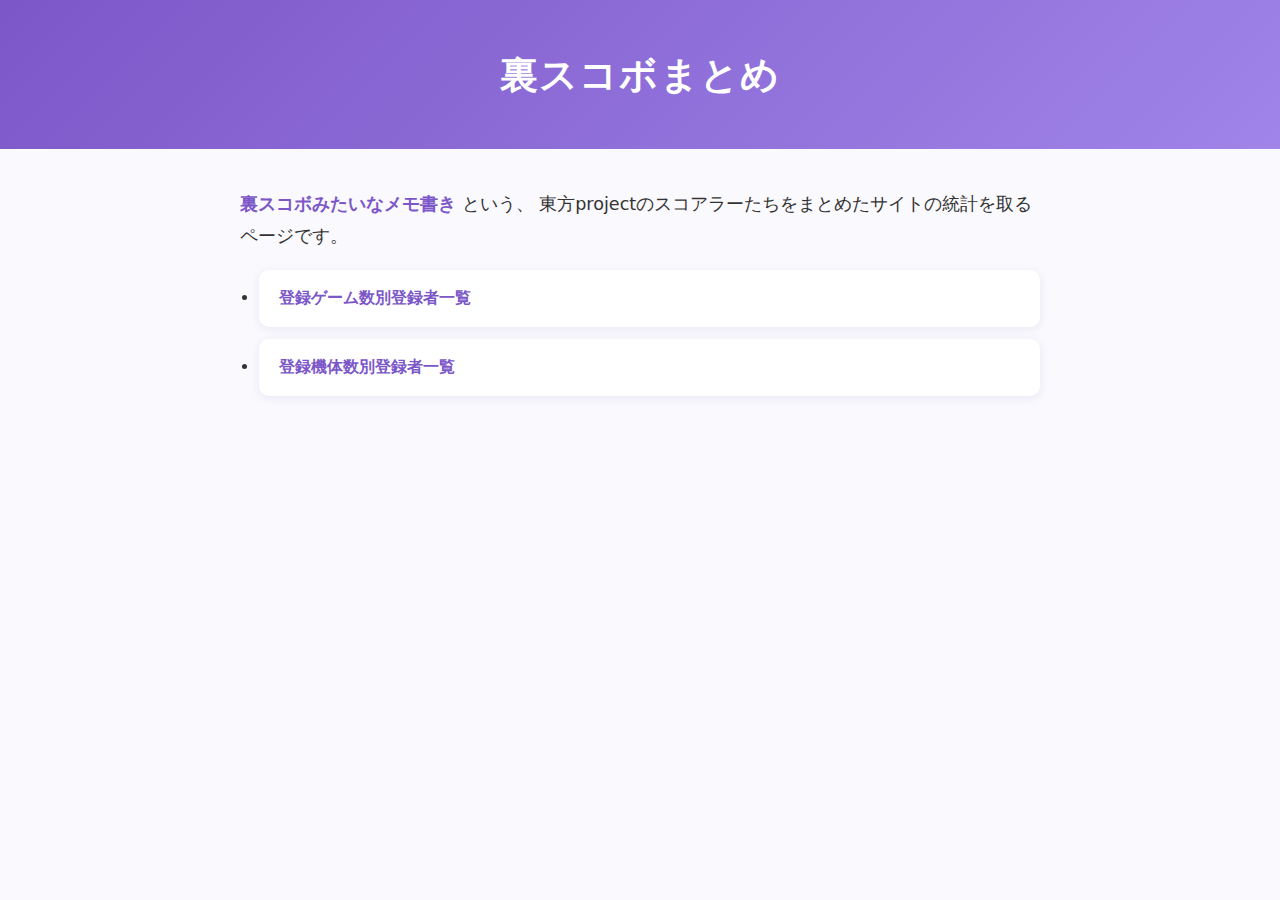
<file: configs/files/index.html>
<html>
  <head>
    <meta charset="UTF-8" />
    <title>裏スコボまとめ</title>
    <meta name="viewport" content="width=device-width, initial-scale=1" />
    <meta name="description" content="裏スコボまとめ" />
    <meta name="keywords" content="裏スコボ,裏用,東方,東方project,touhou,2hu" />

    <style>
      body {
        font-family: system-ui, sans-serif;
        background: #faf9fd;
        margin: 0;
        padding: 0;
        line-height: 1.8;
        color: #333;
      }

      header {
        background: linear-gradient(135deg, #7c57c8, #a084e8);
        padding: 40px 20px;
        text-align: center;
        color: white;
      }

      header h1 {
        margin: 0;
        font-size: 2.4rem;
        letter-spacing: 0.03em;
      }

      main {
        max-width: 800px;
        margin: 40px auto;
        padding: 0 20px;
      }

      p {
        font-size: 1.1rem;
      }

      ul {
        padding-left: 1.2rem;
      }

      a {
        color: #7c57c8;
        text-decoration: none;
        font-weight: 600;
      }

      a:hover {
        opacity: 0.7;
      }

      .card-list li {
        background: white;
        margin: 12px 0;
        padding: 14px 20px;
        border-radius: 10px;
        box-shadow: 0px 2px 8px rgba(120, 100, 180, 0.12);
        transition: 0.2s;
      }

      .card-list li:hover {
        transform: translateY(-2px);
        box-shadow: 0px 4px 14px rgba(120, 100, 180, 0.2);
      }
    </style>
  </head>

  <body>
    <header>
      <h1>裏スコボまとめ</h1>
    </header>

    <main>
      <p>
        <a href="https://thscore.pndsng.com/">裏スコボみたいなメモ書き</a> という、
        東方projectのスコアラーたちをまとめたサイトの統計を取るページです。
      </p>

      <ul class="card-list">
        <li>
          <a href="stat_by_game.html">登録ゲーム数別登録者一覧</a>
        </li>
        <li>
          <a href="stat_by_shot.html">登録機体数別登録者一覧</a>
        </li>
      </ul>
    </main>
  </body>
</html>
</file>
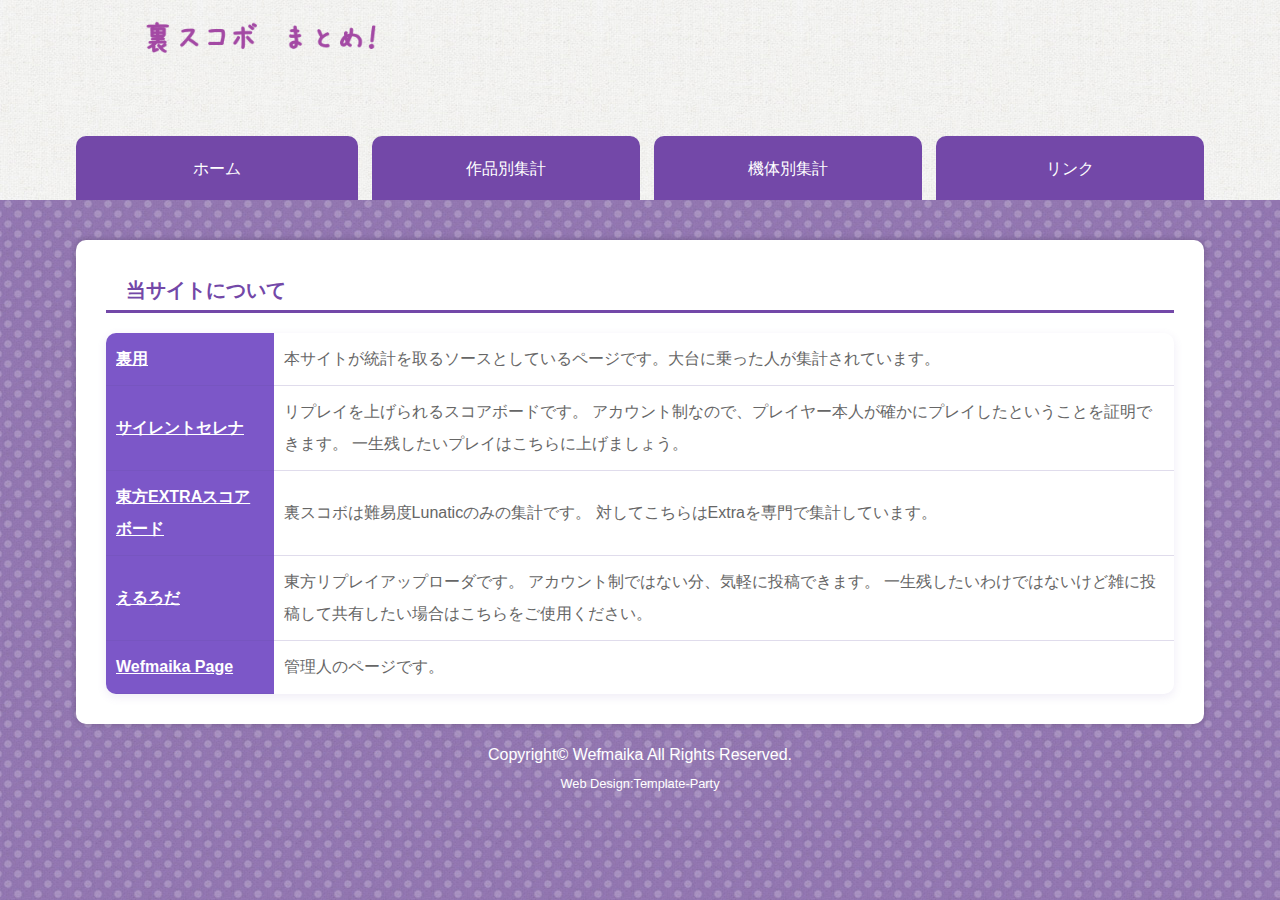
<file: configs/files/links.html>
<!doctype html>
<html lang="ja">
  <head>
    <meta charset="UTF-8" />
    <meta http-equiv="X-UA-Compatible" content="IE=edge" />
    <title>裏スコボまとめ</title>
    <meta name="viewport" content="width=device-width, initial-scale=1" />
    <meta
      name="description"
      content="東方projectのスコアアタックの上位プレイヤーのまとめサイト"
    />
    <meta
      name="keywords"
      content="東方project,裏スコボ,スコアアタック,プレイヤー,統計"
    />
    <link rel="stylesheet" href="css/style.css" />
    <script src="js/openclose.js"></script>
    <script src="js/fixmenu_pagetop.js"></script>
  </head>

  <body>
    <div id="container">
      <header>
        <div class="inner">
          <h1 id="logo">
            <a href="index.html">
              <img src="images/logo.png" alt="SAMPLE HOBBY SITE" />
            </a>
          </h1>
          <nav id="menubar">
            <ul>
              <li><a href="index.html">ホーム</a></li>
              <li><a href="stat-by-game.html">作品別集計</a></li>
              <li><a href="stat-by-shot.html">機体別集計</a></li>
              <li><a href="links.html">リンク</a></li>
            </ul>
          </nav>
        </div>
      </header>

      <nav id="menubar-s">
        <ul>
          <li><a href="index.html">ホーム</a></li>
          <li><a href="stat-by-game.html">作品別集計</a></li>
          <li><a href="stat-by-shot.html">機体別集計</a></li>
          <li><a href="links.html">リンク</a></li>
        </ul>
      </nav>

      <div class="inner">
        <div id="contents">
          <div id="main">
            <section>
              <h2>当サイトについて</h2>

              <table class="table1">
                <tbody>
                  <tr>
                    <th>
                      <a href="https://thscore.pndsng.com/" target="_blank">
                        裏用
                      </a>
                    </th>
                    <td>
                      本サイトが統計を取るソースとしているページです。大台に乗った人が集計されています。
                    </td>
                  </tr>
                  <tr>
                    <th>
                      <a href="http://silentselene.net" target="_blank">
                        サイレントセレナ
                      </a>
                    </th>
                    <td>
                      リプレイを上げられるスコアボードです。
                      アカウント制なので、プレイヤー本人が確かにプレイしたということを証明できます。
                      一生残したいプレイはこちらに上げましょう。
                    </td>
                  </tr>
                  <tr>
                    <th>
                      <a href="https://thex-score.net">東方EXTRAスコアボード</a>
                    </th>
                    <td>
                      裏スコボは難易度Lunaticのみの集計です。
                      対してこちらはExtraを専門で集計しています。
                    </td>
                  </tr>

                  <tr>
                    <th>
                      <a href="https://l-uploader.puresign.tokyo">えるろだ</a>
                    </th>
                    <td>
                      東方リプレイアップローダです。
                      アカウント制ではない分、気軽に投稿できます。
                      一生残したいわけではないけど雑に投稿して共有したい場合はこちらをご使用ください。
                    </td>
                  </tr>
                  <tr>
                    <th><a href="https://wefma.net">Wefmaika Page</a></th>
                    <td>管理人のページです。</td>
                  </tr>
                </tbody>
              </table>
            </section>
          </div>
        </div>
      </div>

      <footer>
        <p>
          Copyright&copy; <a href="https://wefma.net" target="_blank" rel="noopener noreferrer">Wefmaika</a> All Rights
          Reserved.
        </p>
        <space/>
        <span class="pr">
          <a href="https://template-party.com/" target="_blank" rel="noopener noreferrer">
            Web Design:Template-Party
          </a>
        </span>
      </footer>
    </div>

    <p class="nav-fix-pos-pagetop"><a href="#">↑</a></p>

    <div id="menubar_hdr" class="close"></div>
    <script>
      if (OCwindowWidth() <= 800) {
        open_close("menubar_hdr", "menubar-s");
      }
    </script>
  </body>
</html>
</file>
<file: configs/files/css/style.css>
@charset "utf-8";


/*全端末（PC・タブレット・スマホ）共通設定
------------------------------------------------------------------------------------------------------------------------------------------------------*/

/*全体の設定
---------------------------------------------------------------------------*/
body {
	margin: 0px;
	padding: 0px;
	color: #666;	/*全体の文字色*/
	font-family: "ヒラギノ丸ゴ Pro", "Hiragino Maru Gothic Pro","ヒラギノ角ゴ Pro", "Hiragino Kaku Gothic Pro", "メイリオ", Meiryo, Osaka, "ＭＳ Ｐゴシック", "MS PGothic", sans-serif;	/*フォント種類*/
	font-size: 16px;	/*文字サイズ*/
	line-height: 2;		/*行間*/
	background: #f4f3f3 url(../images/bg1.jpg);	/*背景色と壁紙*/
	-webkit-text-size-adjust: none;
}
h1,h2,h3,h4,h5,p,ul,ol,li,dl,dt,dd,form,figure,form {margin: 0px;padding: 0px;font-size: 100%;}
ul {list-style-type: none;}
ol {padding-left: 40px;padding-bottom: 15px;}
img {border: none;max-width: 100%;height: auto;vertical-align: middle;}
table {border-collapse:collapse;font-size: 100%;border-spacing: 0;}
video {max-width: 100%;}
iframe {width: 100%;}

/*リンク（全般）設定
---------------------------------------------------------------------------*/
a {
	color: #666;	/*リンクテキストの色*/
	transition: 0.2s;	/*マウスオン時の移り変わるまでの時間設定。0.2秒。*/
}
a:hover {
	color: #7348a8;			/*マウスオン時の文字色*/
	text-decoration: none;	/*マウスオン時に下線を消す設定。残したいならこの１行削除。*/
}

/*inner共通（header内と、contents内で使っています）
---------------------------------------------------------------------------*/
.inner {
	max-width: 1200px;	/*最大幅*/
	margin: 0 auto;
}

/*ヘッダー（サイト名が入ったブロック）
---------------------------------------------------------------------------*/
/*ヘッダーブロック*/
header {
	background: url(../images/bg.jpg);	/*背景画像の読み込み*/
}
/*ヘッダーのinnerへの追加設定*/
header .inner {
	position: relative;
	height: 200px;	/*高さ*/
}
/*ヘッダーのinnerへの追加設定（トップページへの追加設定）*/
/*ヘッダーのinnerへの追加設定（トップページへの追加設定）*/
.top header .inner {
	height: 550px;
	background: url(../images/mainimg.webp) no-repeat center center;			/*背景画像の読み込み（古いブラウザ用）*/
	background: url(../images/mainimg.webp) no-repeat center center /100%;	/*背景写真の読み込み。幅100%。*/
}
/*ロゴ画像の設定*/
header #logo {
	position: absolute;
	left: 3%;		/*ヘッダーブロックに対して左から3%の位置に配置*/
	top: 20px;		/*ヘッダーブロックに対して上から40pxの位置に配置*/
	width: 400px;	/*画像の幅*/
}

/*上部のメインメニュー
---------------------------------------------------------------------------*/
/*メニューブロック全体の設定*/
#menubar {
	position: absolute;
	bottom: 0px;	/*headerブロックの下から0pxの場所に配置。*/
	left: 3%;		/*headerブロックの左から3%の場所に配置。*/
	width: 94%;		/*幅。上で3%使っているので、右にも同じ3%を残すとすると、残りが94%。*/
}
/*メニュー１個ごとの設定*/
#menubar li {
	float: left;
	width: 25%;	/*メニューの幅。５個にしたいなら、20%にすればOK。*/
}
#menubar li a {
	text-decoration: none;display: block;text-align: center;
	background: #7348a8;	/*背景色*/
	border: 2px solid #7348a8;	/*枠線の幅、線種、色*/
	border-bottom: none;		/*下の線だけ消す設定*/
	color: #FFF;	/*文字色*/
	border-radius: 10px 10px 0px 0px;	/*角丸の指定。左上、右上、右下、左下への順。*/
	margin-left: 5%;	/*左に空けるスペース。メニュー間の余白になります。*/
	padding: 15px 5px;	/*上下、左右へのメニュー内の余白*/
}
/*１つ目のメニューへの設定*/
#menubar li:first-child a {
	margin-left: 0;	/*左へ空けたスペースをなくす設定。*/
}
/*マウスオン時と現在表示中メニューの設定*/
#menubar li a:hover,
#menubar li.current a {
	background: #fff;	/*背景色*/
	color: #7348a8;		/*文字色*/
}
/*スマホ用メニューを表示させない*/
#menubar-s {display: none;}
/*３本バーアイコンを表示させない*/
#menubar_hdr {display: none;}

/*コンテンツ（mainとsubを囲むブロック）
---------------------------------------------------------------------------*/
#contents {
	clear: both;
	overflow: hidden;
	background: #FFF;	/*背景色*/
	box-shadow: 0px 0px 6px rgba(0,0,0,0.2);	/*影の設定。右へ、下へ、広げる幅、0,0,0は黒の事で0.2は20%色がついた状態。*/
	border-radius: 10px;	/*角丸のサイズ*/
	padding: 30px;		/*ボックス内の余白*/
	margin: 40px 3% 0;	/*ボックスの外への余白。上、左右、下。*/
}

/*メインコンテンツ
---------------------------------------------------------------------------*/

/*１カラム時のmainコンテンツ*/
#main {
	float: none;
	width: auto;
}
/*mainコンテンツのh2タグの設定*/
#main h2 {
	clear: both;
	margin-bottom: 20px;
	color: #7348a8;		/*文字色*/
	border-bottom: 3px solid #7348a8;	/*下線の幅、線種、色の設定*/
	padding-left: 20px;	/*左にあける余白*/
	font-size: 20px;	/*文字サイズ*/
}
/*mainコンテンツのh3タグの設定*/
#main h3 {
	clear: both;
	margin-bottom: 20px;
	background: #FFF;	/*背景色*/
	padding: 4px 20px;	/*上下、左右への余白*/
	border-radius: 30px;		/*角丸のサイズ*/
	border: 1px solid #ccc;		/*枠線の幅、線種、色*/
}
/*mainコンテンツの段落タグ設定*/
#main p {
	padding: 0 20px 20px;	/*上、左右、下への余白*/
}
/*他*/
#main h2 + p,
#main h3 + p {
	margin-top: -5px;
}
#main p + p {
	margin-top: -10px;
}

/*メインコンテンツ内の「list」ボックス
---------------------------------------------------------------------------*/
/*ボックス１個あたりの設定*/
#main .list {
	position: relative;overflow: hidden;
	margin-bottom: 20px;	/*ボックスの外（下）に空けるスペース*/
}
#main .list a {
	display: block;text-decoration: none;overflow: hidden;
	padding: 20px;	/*ボックス内の余白*/
	border: 1px solid #ccc;	/*枠線の幅、線種、色*/
}
/*マウスオン時*/
#main .list a:hover {
	border: 1px solid #7348a8;	/*枠線の幅、線種、色*/
	background: #f4fafb;		/*背景色*/
}
/*写真*/
#main .list figure img {
	width: 25%;			/*写真の幅*/
	float: left;		/*左に回り込み*/
	border-radius: 50%;	/*円形にくり抜く指定。通常通りに表示させたいならこの１行削除。*/
}
/*h4タグ*/
#main .list h4 {
	margin-left: 28%;	/*左に空けるスペース。写真(figure)のwidth指定とバランスをとって指定する。*/
	color: #7348a8;		/*文字色*/
	font-size: 18px;	/*文字サイズ*/
	border-bottom: dashed 1px #7348a8;	/*枠線の幅、線種、色*/
	margin-bottom: 10px;	/*下に空けるスペース*/
}
/*段落(p)タグ*/
#main .list p {
	padding: 0 !important;
	margin-left: 28%;	/*左に空けるスペース。写真(figure)のwidth指定とバランスをとって指定する。*/
}

/*メインコンテンツ内の「list2」ボックス
---------------------------------------------------------------------------*/
/*ボックス１個あたりの設定*/
#main .list2 {
	overflow: hidden;
	position: relative;
	width: 22%;		/*幅*/
	float: left;	/*左に回り込み*/
	text-align: center;	/*内容をセンタリング*/
	margin-left: 2.4%;	/*ボックス同士に空ける左右間のスペース*/
	font-size: 12px;	/*文字サイズ*/
	margin-bottom: 20px;	/*ボックスの下に空ける上下間のスペース*/
}
#main .list2 a {
	display: block;text-decoration: none;overflow: hidden;
}
/*h4タグ*/
#main .list2 h4 {
	height: 1.5em;	/*高さ。レイアウトが崩れるのを防ぐ為、２行目以降は非表示になります。*/
}
/*写真のマウスオン時*/
#main .list2 a:hover figure img {
	opacity: 0.7;	/*透明度*/
}

/*サブコンテンツ
---------------------------------------------------------------------------*/

/*１カラム時のsubコンテンツ*/
#sub {
	display: none;	/*非表示*/
}
/*h2タグ*/
#sub h2 {
	background: #999;	/*背景色*/
	color: #fff;		/*文字色*/
	text-align: center;	/*文字をセンタリング*/
	padding: 8px 0;		/*上下、左右へのh2内の余白*/
	border-radius: 10px 10px 0px 0px;	/*角丸のサイズ。左上、右上、右下、左下への順。*/
}

/*サブコンテンツ内のメニュー
---------------------------------------------------------------------------*/
/*メニュー全体の設定*/
ul.submenu {
	margin-bottom: 20px;	/*メニューブロックの下に空けるスペース*/
	border: solid 1px #ccc;	/*枠線の幅、線種、色*/
	border-bottom: none;	/*下の線だけ消す設定*/
	text-align: center;		/*文字をセンタリング*/
}
/*メニュー１個ごとの設定*/
ul.submenu li {
	border-bottom: solid 1px #ccc;	/*下の線の線種、幅、色*/
}
ul.submenu li a {
	text-decoration: none;display: block;
	padding: 5px;	/*メニュー内の余白*/
}

/*サブコンテンツ内のlistボックス
---------------------------------------------------------------------------*/
/*ボックス１個あたりの設定*/
#sub .list {
	position: relative;overflow: hidden;
	font-size: 11px;	/*文字サイズを少し小さくする（デフォルトは最上段のbody内にあります）*/
	line-height: 1.3;	/*行間を少し狭くする（デフォルトは最上段のbody内にあります）*/
}
#sub .list a {
	display: block;text-decoration: none;overflow: hidden;
	padding: 8px 0;	/*上下、左右へのメニュー内の余白*/
	border-bottom: 1px solid #ccc;	/*下線の幅、線種、色	*/
}
/*写真*/
#sub .list figure img {
	width: 25%;		/*写真の幅*/
	float: left;	/*左に回り込み*/
	margin-right: 5px;	/*写真の右に空けるスペース*/
}


/*フッター設定
---------------------------------------------------------------------------*/
footer {
	clear: both;
	text-align: center;
	padding: 15px;
	color: #fff;
}
footer .pr {
	display: block;
	font-size: 80%;
}
footer a {
	text-decoration: none;
	color: #fff;
}

/*トップページ内「更新情報・お知らせ」ブロック
---------------------------------------------------------------------------*/
/*お知らせブロック*/
#new {
	margin-bottom: 20px;
}
/*見出しを含まないお知らせブロック*/
#new dl {
	padding: 0px 20px;		/*上下、左右へのブロック内の余白*/
}
/*日付設定*/
#new dt {
	float: left;
	width: 9em;		/*幅*/
	color: #666;	/*文字色*/
	letter-spacing: 0.1em;
}
/*記事設定*/
#new dd {
	padding-left: 9em;
}

/*テーブル１
---------------------------------------------------------------------------*/
/*テーブル１行目に入った見出し部分（※caption）*/
.ta1 caption {
	border: 1px solid #ccc;	/*テーブルの枠線の幅、線種、色*/
	border-bottom: none;	/*下線だけ消す*/
	text-align: left;		/*文字を左寄せ*/
	background: #eee;		/*背景色*/
	font-weight: bold;		/*太字に*/
	padding: 10px;			/*ボックス内の余白*/
}
/*テーブル設定*/
.ta1 {
	width: 100%;
	margin: 0px auto 20px;
}
.ta1, .ta1 td, .ta1 th {
	border: 1px solid #ccc;	/*テーブルの枠線の幅、線種、色*/
	padding: 10px;	/*ボックス内の余白*/
	word-break: break-all;
}
/*左側ボックス*/
.ta1 th {
	width: 180px;	/*幅*/
	text-align: center;	/*背景色*/
}
/*テーブル１行目に入った見出し部分*/
.ta1 th.tamidashi{
	width: auto;
	text-align: left;
	background: #eee;		/*背景色*/
}
/*こだわり検索のフロート指定(CMS用)*/
.ta1 td .specialbox {
	float: left;
	width: 45%;
}

/*inputボタン
---------------------------------------------------------------------------*/
#contents input[type="submit"].btn,
#contents input[type="button"].btn,
#contents input[type="reset"].btn {
	padding: 5px 20px;		/*上下、左右へのボックス内の余白*/
	border: 1px solid #ccc;	/*枠線の幅、線種、色*/
	font-size: 20px;		/*文字サイズ*/
	border-radius: 3px;		/*角丸のサイズ*/
	background: #eee;		/*背景色*/
}
/*マウスオン時の設定*/
#contents input[type="submit"].btn:hover,
#contents input[type="button"].btn:hover,
#contents input[type="reset"].btn:hover {
	border: 1px solid #999;	/*枠線の幅、線種、色*/
	background: #fff;		/*背景色*/
}

/*ページの上部に戻る「↑」ボタン
---------------------------------------------------------------------------*/
@keyframes scroll {
0% {opacity: 0;}
100% {opacity: 1;}
}
/*通常時のボタンは非表示*/
body .nav-fix-pos-pagetop a {
	display: none;
}
/*fixmenu_pagetop.jsで設定している設定値になったら出現するボタンスタイル*/
body.is-fixed-pagetop .nav-fix-pos-pagetop a {
	display: block;text-decoration: none;text-align: center;
	width: 50px;	/*ボタンの幅*/
	line-height: 50px;	/*ボタンの高さ*/
	z-index: 100;
	position: fixed;
	bottom: 50px;	/*ウィンドウの下から50pxの場所に配置*/
	right: 5%;		/*ウィンドウの右から5%の場所に配置*/
	background: #000;	/*背景色（古いブラウザ用）*/
	background: rgba(0,0,0,0.6);	/*背景色。0,0,0は黒の事で0.6は60%色がついた状態。*/
	color: #fff;	/*文字色*/
	border-radius: 50%;	/*角丸指定。50%にすると円形になる。四角形がいいならこの１行削除。*/
	animation-name: scroll;	/*上のアニメーションで指定しているkeyframesの名前（scroll）*/
	animation-duration: 1S;	/*アニメーションの実行時間*/
	animation-fill-mode: forwards;	/*アニメーションの完了後、最後のキーフレームを維持する*/
}
/*マウスオン時の背景色*/
body.is-fixed-pagetop .nav-fix-pos-pagetop a:hover {
	background: #999;
}

/*一覧ページのボックス内のアイコン
（CMSの場合は管理ページの「オプション1」～のプルダウンと、setup.phpの「オプション選択肢」に関連します）
---------------------------------------------------------------------------*/
/*option1,option2共通*/
span.option1, span.option2 {
	text-align: center;
	display: block;
	font-size: 10px;	/*文字サイズ*/
	width: 120px;		/*幅*/
	position: absolute;
	right: 0px;	/*ボックスに対して右から0pxの場所に配置*/
	top: 0px;	/*ボックスに対して上から0pxの場所に配置*/
	transform: rotate(45deg) translate(36px,-15px);	/*45度回転、右へ,下へ(マイナス設定なので上へ向けての指定)の移動距離*/
	color: #FFF;	/*文字色*/
	background: #ccc;	/*背景色*/
}
/*option1への追加設定*/
span.option1 {
	color: #FFF;		/*文字色*/
	background: #F00;	/*背景色*/
}
/*h2タグ内で使った場合のoption1とoption2*/
h2 span.option1, h2 span.option2 {
	width: auto;
	position: static;
	transform: none;
	display: inline-block;
	font-size: 15px;
	margin-left: 10px;
	padding: 0px 5px;
}

/*トップページのNEWアイコン
---------------------------------------------------------------------------*/
.newicon {
	background: #F00;	/*背景色*/
	color: #FFF;		/*文字色*/
	font-size: 70%;		/*文字サイズ*/
	line-height: 1.5;
	padding: 2px 5px;
	border-radius: 2px;
	margin: 0px 5px;
	vertical-align: text-top;
}

/*checkブロック。赤い注意書きブロックです。
---------------------------------------------------------------------------*/
p.check {
	background: #ff0000;	/*背景色*/
	color:#fff;				/*文字色*/
	padding: 10px 25px !important;	/*上下、左右へのボックス内余白*/
	margin-bottom: 20px;
}
p.check a {color: #fff;}

/*その他
---------------------------------------------------------------------------*/
.look {background: #ccc;padding: 5px 10px;border-radius: 4px;}
.mb15,.mb1em {margin-bottom: 15px !important;}
.mb20 {margin-bottom: 20px !important;}
.clear {clear: both;}
ul.disc {padding: 0em 25px 15px;list-style: disc;}
.color1, .color1 a {color: #f95f9c !important;}
.pr {font-size: 10px;}
.wl {width: 96%;}
.ws {width: 50%;}
.c {text-align: center !important;}
.r {text-align: right !important;}
.l {text-align: left !important;}
.fl {float: left;}
img.fl {float: left;width:30%;margin-right: 20px;margin-bottom: 20px;}
.fr {float: right;}
img.fr {float: right;width:30%;margin-left: 20px;margin-bottom: 20px;}
.mini1 {font-size: 11px;display: inline-block;line-height: 1.5;}
.sh {display: none;}



/*画面幅800px以下の設定
------------------------------------------------------------------------------------------------------------------------------------------------------*/
@media screen and (max-width:800px){

/*ヘッダー（サイト名が入ったブロック）
---------------------------------------------------------------------------*/
/*ヘッダーのinnerへの追加設定*/
header .inner {
	height: 120px;	/*高さ*/
}
/*ヘッダーのinnerへの追加設定（トップページへの追加設定）*/
.top header .inner {
	height: 250px;	/*高さの再指定*/
}
/*ロゴ画像の設定*/
header #logo {
	width: 300px;	/*画像の幅*/
}

/*メインメニュー
---------------------------------------------------------------------------*/
/*アニメーションのフレーム設定。全100コマアニメーションだと思って下さい。透明(0%)から色を100%出すアニメーション指定。*/
@keyframes menu1 {
	0% {opacity: 0;}
	100% {opacity: 1;}
}
/*スマホ用メニューブロック*/
#menubar-s {
	display: block;overflow: hidden;
	position: absolute;
	top: 120px;	/*上から120pxの場所に配置*/
	border-top: 1px solid #fff;		/*上の線の幅、線種、色*/
	width: 100%;
	z-index: 10;
	animation-name: menu1;		/*上のkeyframesの名前*/
	animation-duration: 0.5S;	/*アニメーションの実行時間。0.5秒。*/
	animation-fill-mode: both;	/*アニメーションの完了後、最後のキーフレームを維持する*/
}
/*メニュー１個あたりの設定*/
#menubar-s li a {
	display: block;text-decoration: none;
	padding: 15px 10px 15px 20px;	/*上、右、下、左へのメニュー内の余白*/
	border-bottom: 1px solid #fff;	/*下の線の幅、線種、色*/
	background: rgba(0,0,0,0.8);	/*背景色*/
	font-size: 20px;
	color: #fff;	/*文字色*/
}
/*PC用メニューを非表示にする*/
#menubar {display: none;}

/*３本バーアイコン設定
---------------------------------------------------------------------------*/
/*３本バーブロック*/
#menubar_hdr {
	display: block;
	position: absolute;
	top: 30px;	/*上から30pxの場所に配置*/
	right: 3%;	/*右から3%の場所に配置*/
	border: 1px solid #000;	/*枠線の幅、線種、色*/
}
/*アイコン共通設定*/
#menubar_hdr.close,
#menubar_hdr.open {
	width: 50px;	/*幅*/
	height: 50px;	/*高さ*/
}
/*三本バーアイコン*/
#menubar_hdr.close {
	background: #fff url(../images/icon_menu.png) no-repeat center top/50px;
}
/*閉じるアイコン*/
#menubar_hdr.open {
	background: #fff url(../images/icon_menu.png) no-repeat center bottom/50px;
}

/*main,sub,side,contents-in
---------------------------------------------------------------------------*/
#main, #sub, .inner {
	float: none;
	width: auto;
}

/*sub,sideコンテンツ内のおすすめ一覧ブロック
---------------------------------------------------------------------------*/
/*ボックス内の写真設定*/
#sub .list figure img, #side .list figure img {
	width: 20%;		/*写真の幅*/
}

/*その他
---------------------------------------------------------------------------*/
body.s-n #sub,body.s-n #side,body.s-n #footermenu {display: none;}
.sh {display:block;}
.pc {display:none;}

}



/*画面幅480px以下の設定
------------------------------------------------------------------------------------------------------------------------------------------------------*/
@media screen and (max-width:480px){

/*全体の設定
---------------------------------------------------------------------------*/
body {
	font-size: 12px;	/*文字サイズ*/
	line-height: 1.5;	/*行間*/
}

/*ヘッダー（サイト名が入ったブロック）
---------------------------------------------------------------------------*/
/*ヘッダーのinnerへの追加設定（トップページへの追加設定）*/
.top header .inner {
	height: 200px;	/*高さの再指定*/
}

/*コンテンツ（mainとsubを囲むブロック）
---------------------------------------------------------------------------*/
#contents {
	padding: 15px;		/*ボックス内の余白*/
	margin: 20px 3% 0;	/*ボックスの外への余白。上、左右、下。*/
}

/*mainコンテンツ（中央のブロック）
---------------------------------------------------------------------------*/
/*mainコンテンツのh2,h3タグ設定*/
#main h2, #main h3 {
	font-size: 14px;	/*文字サイズ*/
	padding-left: 10px;
}
/*mainコンテンツの段落タグ設定*/
#main p {
	padding: 0 10px 20px;	/*上、左右、下への余白*/
}

/*メインコンテンツ内の「list」ボックス
---------------------------------------------------------------------------*/
#main .list a {
	padding: 10px;	/*ボックス内の余白*/
}
/*h4タグ*/
#main .list h4 {
	font-size: 12px;	/*文字サイズ*/
}

/*メインコンテンツ内の「list2」ボックス
---------------------------------------------------------------------------*/
/*ボックス１個あたりの設定*/
#main .list2 {
	width: 45%;			/*幅*/
	margin-left: 3%;	/*ボックス同士に空ける左右間のスペース*/
}



/*その他
---------------------------------------------------------------------------*/
.ws,.wl {width: 94%;}
img.fr,img.fl {float: none;margin: 0;width: 100%;}

}

.table1 {
width: 100%;
border-collapse: collapse;
margin-top: 20px;
background: white;
border-radius: 10px;
overflow: hidden;
box-shadow: 0px 3px 10px rgba(120, 100, 180, 0.12);
}

.table1 tbody th {
  background: #7c57c8;
  color: white;
  text-align: left;
  padding: 10px;
  border-bottom: 1px solid rgba(100, 80, 160, 0.2);
}

.table1 tbody th a {
  color: white;
}

.table1 tbody tr td {
padding: 10px;
border-bottom: 1px solid rgba(100, 80, 160, 0.2);
}

.table1 tbody tr:last-child td {
border-bottom: none;
}

.table1 tbody tr:hover {
background: #f5f1ff;
transition: 0.2s;
}

.score-table {
width: 100%;
border-collapse: collapse;
margin-top: 20px;
background: white;
border-radius: 10px;
overflow: hidden;
box-shadow: 0px 3px 10px rgba(120, 100, 180, 0.12);
}

.score-table thead th {
background: #7c57c8;
color: white;
text-align: left;
padding: 12px 10px;
font-size: 1rem;
}

.score-table td:first-child,
.score-table th:first-child {
white-space: nowrap;
padding-right: 16px;
min-width: 50px;
}

.score-table td:nth-child(2),
.score-table th:nth-child(2) {
white-space: nowrap;
padding-right: 16px;
min-width: 50px;
}

.score-table tbody td {
padding: 10px;
border-bottom: 1px solid rgba(100, 80, 160, 0.2);
}

.score-table tbody tr:last-child td {
border-bottom: none;
}

.score-table tbody tr:hover {
background: #f5f1ff;
transition: 0.2s;
}

/*画面幅400px以下の設定
------------------------------------------------------------------------------------------------------------------------------------------------------*/
@media screen and (max-width:400px){

/*ヘッダー（サイト名が入ったブロック）
---------------------------------------------------------------------------*/
/*ヘッダーのinnerへの追加設定*/
header .inner {
	height: 100px;	/*高さ*/
}
/*ロゴ画像の設定*/
header #logo {
	width: 200px;	/*画像の幅*/
}

}
</file>
